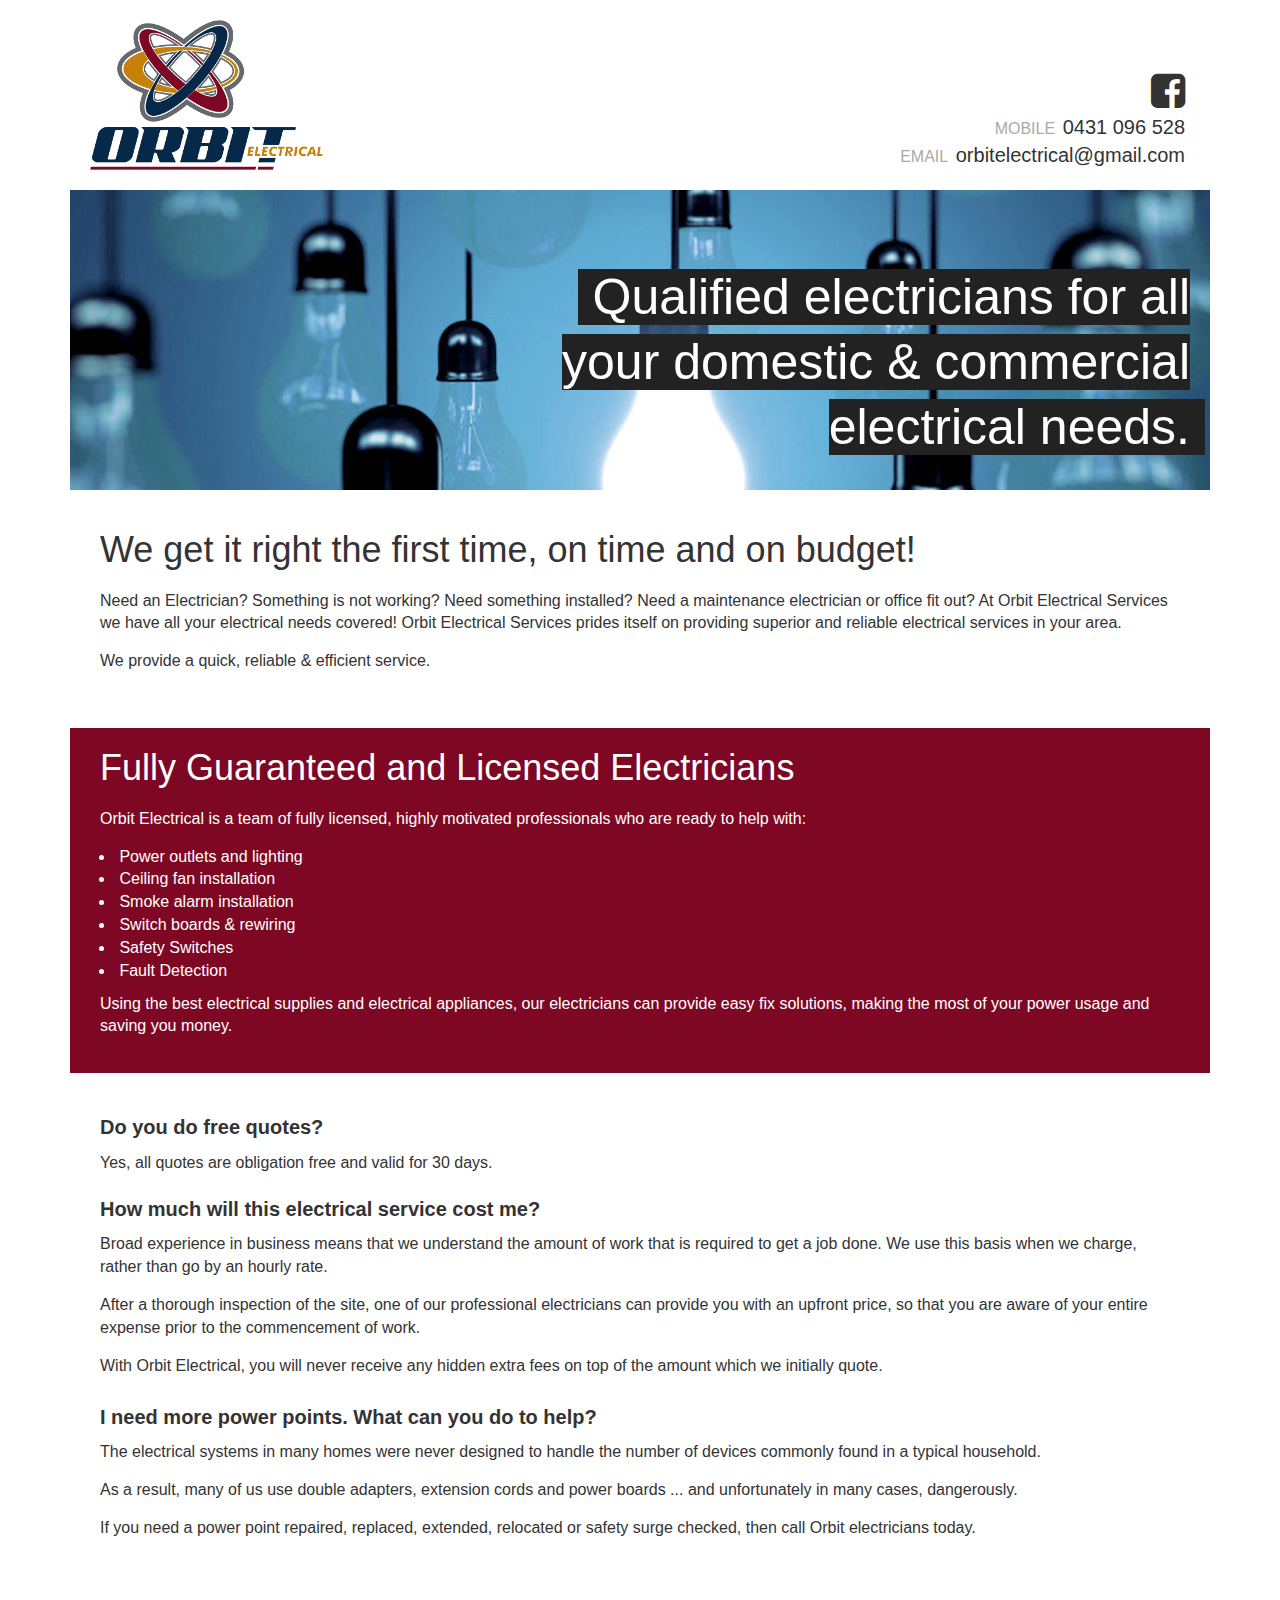
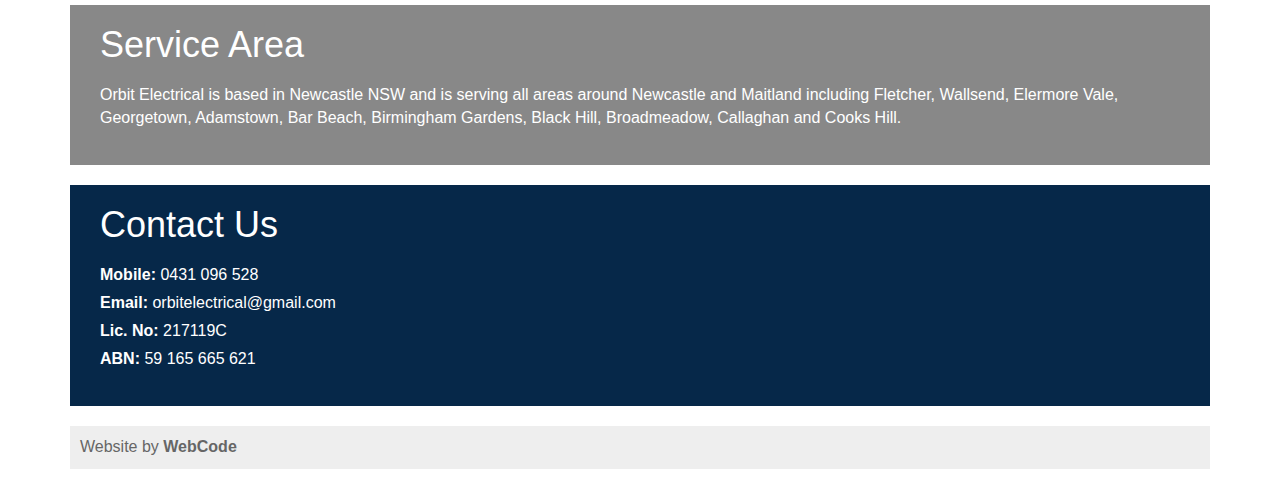
<file: index.html>
<!DOCTYPE html>
<html>
<head>

	<meta charset="UTF-8">
	<meta name="viewport" content="width=device-width, initial-scale=1.0">
	<title>Orbit Electrical</title>

	<!-- Styles -->
	<link rel="stylesheet" href="bower_components/bootstrap/dist/css/bootstrap.min.css" type="text/css" />
	<link rel="stylesheet" href="bower_components/components-font-awesome/css/font-awesome.min.css" type="text/css" />
	<link rel="stylesheet" href="assets/css/style.css" type="text/css" />

	<!--[if lt IE 9]>
	<script type="text/javascript" src="assets/app/js/html5shiv.min.js"></script>
	<script type="text/javascript" src="assets/app/js/respond.min.js"></script>
	<![endif]-->

</head>

<body>

<div class="container">

  <div class="heading">

		<div class="row">

	    <div class="col-md-6 col-sm-6">
	      <a href="index.html" class="logo"><img src="assets/images/logo.png" alt="Orbit Electrical"></a>
	    </div>

	    <div class="col-md-6 col-sm-6 contact">

				<ul class="list-unstyled">
					<li>
						<a href="https://www.facebook.com/orbitelectrical.net" title="Share on Facebook" target="_blank">
							<i class="fa fa-facebook-square fa-2x"></i>
						</a>
					</li>
					<li><label>Mobile</label> <span>0431 096 528</span></li>
					<li><label>Email</label> <span><a href="mailto:orbitelectrical@gmail.com">orbitelectrical@gmail.com</a></span></li>
				</ul>
	    </div>

		</div>

  </div>

  <section class="feature">
    <h1>
      <span>Qualified electricians for all your domestic &amp; commercial electrical needs.</span>
    </h1>
  </section>


	<section class="content-panel">
    <h1>We get it right the first time, on time and on budget!</h1>

		<p>
      Need an Electrician? Something is not working? Need something installed?
      Need a maintenance electrician or office fit out? At Orbit Electrical Services we
      have all your electrical needs covered! Orbit Electrical Services prides itself on
      providing superior and reliable electrical services in your area.
		</p>
		<p>
    	We provide a quick, reliable &amp; efficient service.
    </p>

  </section>

	<section class="content-panel content-panel-feature content-panel-services">
		<h1>Fully Guaranteed and Licensed Electricians</h1>
		<p>
			Orbit Electrical is a team of fully licensed,
			highly motivated professionals who are ready to help with:
		</p>
		<ul>
			<li><i class="fa xfa-circle"></i> Power outlets and lighting</li>
			<li><i class="fa xfa-circle"></i> Ceiling fan installation</li>
			<li><i class="fa xfa-circle"></i> Smoke alarm installation</li>
			<li><i class="fa xfa-circle"></i> Switch boards &amp; rewiring</li>
			<li><i class="fa xfa-circle"></i> Safety Switches</li>
			<li><i class="fa xfa-circle"></i> Fault Detection</li>
		</ul> <!-- // services-list -->

			<p>
				Using the best electrical supplies and electrical appliances, our electricians
				can provide easy fix solutions, making the most of your power usage and saving you money.
			</p>
	</section>

	<section class="content-panel content-panel-questions">
		<div class="question">Do you do free quotes?</div>
    <div class="answer">Yes, all quotes are obligation free and valid for 30 days.</div>

    <div class="question">How much will this electrical service cost me?</div>
    <div class="answer">
			<p>
        Broad experience in business means that we understand the amount of work that is required
        to get a job done. We use this basis when we charge, rather than go by an hourly rate.
			</p>
			<p>
        After a thorough inspection of the site, one of our professional electricians can provide
        you with an upfront price, so that you are aware of your entire expense prior to
        the commencement of work.
			</p>
			<p>
        With Orbit Electrical, you will never receive any hidden extra fees on top of the amount
        which we initially quote.
			</p>
    </div>

    <div class="question">I need more power points. What can you do to help?</div>
    <div class="answer">
			<p>
	      The electrical systems in many homes were never designed to handle the number of
	      devices commonly found in a typical household.
			</p>
			<p>
	      As a result, many of us use double adapters, extension cords and power
	      boards ... and unfortunately in many cases, dangerously.
			</p>
			<p>
	      If you need a power point repaired, replaced, extended, relocated or safety surge checked,
	      then call Orbit electricians today.
			</p>
    </div>

	</section>

	<section class="content-panel content-panel-feature">
		<h1>Service Area</h1>
		<p>
			Orbit Electrical is based in Newcastle NSW and is serving all areas around Newcastle and Maitland
			including Fletcher, Wallsend, Elermore Vale, Georgetown, Adamstown, Bar Beach, Birmingham Gardens,
			Black Hill, Broadmeadow, Callaghan and Cooks Hill.
		</p>

	</section>

	<section class="content-panel content-panel-feature content-panel-contact">
		<h1>Contact Us</h1>
		<ul class="list-unstyled">
			<li><label>Mobile:</label> 0431 096 528</li>
			<li><label>Email:</label> <a href="mailto:orbitelectrical@gmail.com">orbitelectrical@gmail.com</a></li>
			<li><label>Lic. No:</label> 217119C</li>
			<li><label>ABN:</label> 59 165 665 621</li?
		</ul>
	</section>

	<footer>
		Website by <a href="http://www.webcode.com" target="_blank">WebCode</a>
	</footer>

</div>

</body>
</html>
</file>
<file: assets/css/style.css>
/* Google web fonts */
@import url(http://fonts.googleapis.com/css?family=Open+Sans+Condensed:300italic,300);

body {
	font-family: 'Open Sans', sans-serif;
	font-size: 16px;
}

a {
  color: inherit;
}

.content-panel {
	margin: 0;
	padding: 2rem 3rem;
	margin-bottom: 2rem;

}

.content-panel p {
	padding-bottom: 0.5rem;
}

.content-panel h1 {
	margin-top: 0;
	margin-bottom: 2rem;
}

.content-panel-feature {
	background-color: #888;
	color: white;
}

.content-panel-services {
	background-color: #7e0723;
}

.content-panel-services ul {
	padding: 0 1.5rem;
}

.content-panel-contact {
	background-color:  #062849;
}


.heading .logo {
  padding: 1rem;
  margin: 0 auto;
  display: block;
  width: 233px;
}

.heading .contact {
  text-align: center;
  white-space: nowrap;
}

.heading .contact li {
  display: block;
  text-align: center;
}

.heading .contact label {
  color: #aaa;
  font-weight: normal;
  text-transform: uppercase;
  margin-right: 0.2rem;
  display: inline;
  font-size: 0.8em;
}

.feature {
  background: #fff url('../images/lights.jpg') no-repeat;
	position: relative;
	margin-bottom: 2rem;
	padding: 1rem 3rem;
}

.feature h1 {
	font-size: 2.5rem;
  text-align: center;
	line-height: 1.3em;
}

.feature h1 span {
  color: #fff;
	xbox-shadow: 15px 0 0 rgba(0,0,0,0.5), -15px 0 0 rgba(0,0,0,0.5);
	xbackground-color: rgba(0,0,0,0.5);
	box-shadow: 15px 0 0 #222, -15px 0 0 #222;
	background-color: #222;
}

.content-panel-questions .question {
  font-size:2rem;
  font-weight: bold;
	margin-bottom: 1rem;
}

.content-panel-questions .answer {
	margin-bottom: 2rem;
}
.content-panel-questions .answer p {
  margin-bottom: 1rem;
}

footer {
  padding: 1rem;
  color: #666;
  background-color: #eee;
  margin: 1rem 0;
}

footer a {
  color: #666;
  font-weight: bold;
}

footer a:hover {
  color: #666;
}

@media (min-width: 768px) {

	.heading {
		padding: 1rem;
		position: relative;
	}

	.logo {
		float: left;
	}

	.heading .contact {
	  text-align: right;
		font-size: 2rem;
		position: absolute;
		bottom: 1rem;
		right: 1rem;
	}

	.heading .contact li {
	  text-align: right;
	}

	.feature {
		height: 300px;
		position: relative;
	}

	.feature h1 {
	  text-align: right;
		width: 700px;
		position: absolute;
		right: 2rem;
		bottom: 2rem;
		font-size: 5rem;
		line-height: 6.5rem;
	}

}
</file>
